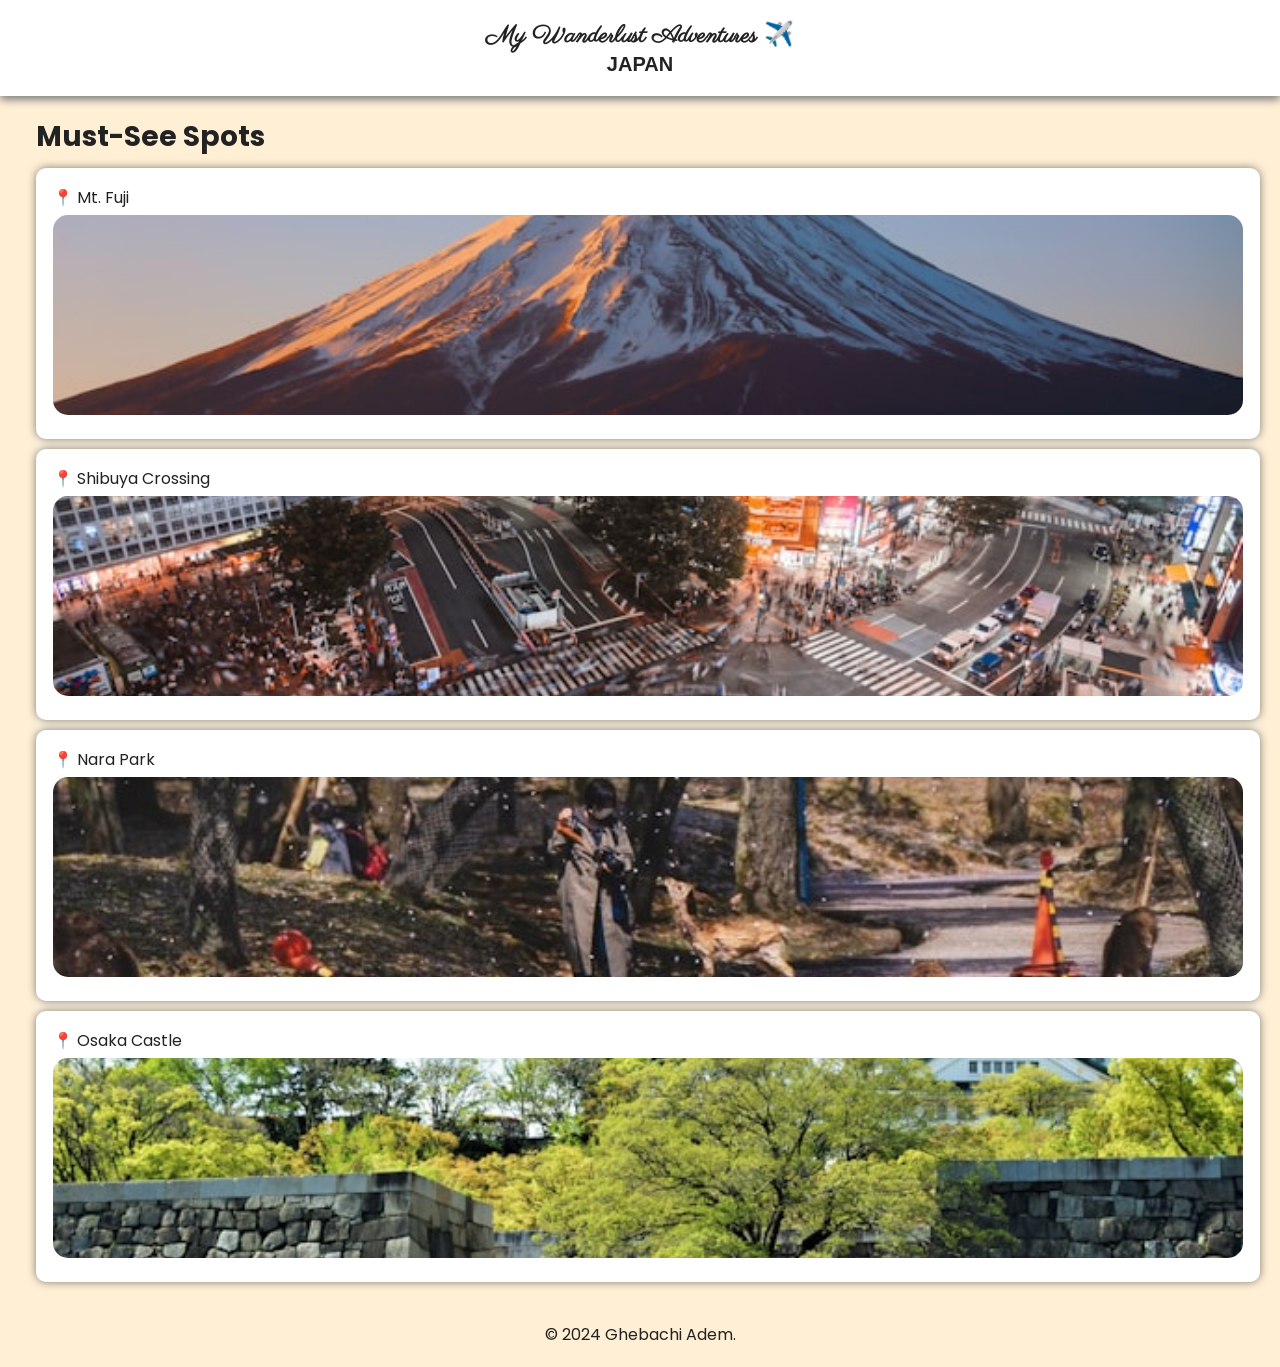
<file: Japan-page.html>
<!DOCTYPE html>
<html lang="en">
<head>
    <meta charset="UTF-8">
    <meta name="viewport" content="width=device-width, initial-scale=1.0">
    <title>My Travel Bucket List</title>
    <!-- here is a link to our css file-->
    <link rel="stylesheet" href="css/japan.css">
    <!--here are the font we are goinf to use -->
    <link rel="preconnect" href="https://fonts.googleapis.com">
    <link rel="preconnect" href="https://fonts.gstatic.com" crossorigin>
    <link href="https://fonts.googleapis.com/css2?family=Poppins:wght@300;500;700&display=swap" rel="stylesheet">
    <link href="https://fonts.googleapis.com/css2?family=Parisienne&display=swap" rel="stylesheet">
</head>


<body>
    <header>

        <a href="index.html"><h1>My Wanderlust Adventures ✈️</h1></a> 
       <!--  <p id="header-p">Exploring the world, one destinationa at time.</p> -->
    <h2 class="under-header">JAPAN <span class="fi fi-jp"></span></h2>
        <!-- <div class="facts-bar">
            <div class="fact-item">🕒 Best Time: Spring</div>
            <div class="fact-item">🗣️ Language: Japanese</div>
            <div class="fact-item">💰 Currency: Yen (¥)</div>
        </div> -->
    </header>
    
    <main>
        <div class="main-split-container">
        
            <section class="left-spots-column">
                <h2 class="must-see">Must-See Spots</h2>
            
                <div class="spots-grid">
                   
                    <div class="spot-card">
                       <div class="location"> <a href="https://maps.app.goo.gl/VWo6TNymvarH5z4U8">📍 Mt. Fuji</a>   </div> 
                        <a href="https://unsplash.com/s/photos/mount-fuji"> <img src="css/Covers/Mt.fuji.jpg" alt="Mt.fuji" ></a>
                    </div>
                    
                    <div class="spot-card">
                        <div class="location"> <a href="https://maps.app.goo.gl/zw9wVZQSb3inhXzc8"> 📍 Shibuya Crossing</a> </div>
                       <a href="https://unsplash.com/s/photos/shibuya-crossing"> <img src="css/Covers/shibuya-cros1.jpg" alt="Shibuya Crossing"> </a>
                    </div>

                    <div class="spot-card">
                        <div class="location"> <a href="https://maps.app.goo.gl/EBTfgpiUspp1xqYy6"> 📍 Nara Park </a></div>
                       <a href="https://unsplash.com/s/photos/shibuya-crossing"> <img src="css/Covers/nara-park.jpg" alt="Nara Park"></a>
                    </div>

                    <div class="spot-card">
                        <div class="location"> <a href="https://maps.app.goo.gl/eVFtW8mQa6Vxni866"> 📍 Osaka Castle</a> </div>
                        <a href="https://unsplash.com/s/photos/osaka-castle"><img src="css/Covers/osaka-castle.jpg" alt="Osaka Castle"></a>
                    </div>
                </div>    
                
            </section>
        <!-- FUTUR FEUTAR COMMING SOON -->
           <!--  <aside class="right-timeline-column">
                <h2>My Itinerary</h2>
                
                </aside> -->

        </div>







        

    </main>
    <footer>
        <p>&copy; 2024 Ghebachi Adem.</p>
    </footer>
    
</body>
</html>
</file>
<file: css/japan.css>
* {
    margin: 0;
    padding: 0;
    box-sizing: border-box;
}
body{
    font-family:'poppins', sans-serif  ;/* here i will put font just now right now */
    background: papayawhip;
    color: #222; 
    margin: 0;
    padding: 0;
    box-sizing: border-box;
}  
header{
    text-align: center;
    padding: 20px;
    background-color: rgb(255, 255, 255);
    background-size: cover;
    box-shadow: 0px 4px 8px grey;

}
header h1{
    font-size: 1.5rem;
    font-family: 'Parisienne', cursive;
}
header h2{
    /* color: darkred; */
    font-size: 1.25rem;
    font-family:'Roboto', Tahoma, sans-serif

}
.facts-bar{
    display: flex;
    flex-direction: row;
    justify-content: space-around;
    background-color: #ffffff;
    padding: 15px;
    margin-bottom: 30px;
    border-radius: 8px;
    box-shadow: 0 4px 8px rgba(217, 12, 12, 0.1);
    
}
.main-split-container{
    display: grid;
    gap: 30px;
    margin: 20px;
 
}
.left-spots-column{
    display: grid;
    width: 100vw;
    /* background-color: #fff; */
    padding-right: 1rem;
    padding-left:1rem ;
    margin-right: auto;
    margin-left: auto;
    align-items: center;
    border-radius: 8px;
    /* box-shadow: 0 4px 8px rgba(217, 12, 12, 0.1); */
} 
.must-see{
    font-size: 1.75rem;
    /* text-align: center; */
    font-family: ;
}
.stats{
    font-size: 1.25rem;
    /* font-family: ; */
}


/* .right-timeline-column{
    display: grid;
    width: 25vw;
    background-color: #fff;
    padding: 20px;
    border-radius: 8px;
    box-shadow: 0 4px 8px rgba(217, 12, 12, 0.1);

} */
.spots-grid{
    background-color: #ffffff48;
    
    display: grid;
    grid-template-columns: repeat(1, 1fr);
    gap: 10px;
    margin-top: 10px;
    margin-right: 1.5rem;

}
.spot-card{
    border:2px solid #ffffff;
    background-color:#fff;
    padding: 15px;
    border-radius: 10px;
    box-shadow: 0 0px 8px rgba(0, 0, 0, 0.5);
} 
.spot-card img{
    width: 100%;
    height: 200px;
    object-fit: cover;
    border-radius: 15px;
    
}
footer{
    text-align: center;
    padding: 20px;


   

 }
.fi{
    background-size: contain;
    background-position: 50%;
    background-repeat: no-repeat;
}
a{
   
    text-decoration: none;
    color: inherit;
}
.location{
    margin-bottom:  5px;
}
</file>
